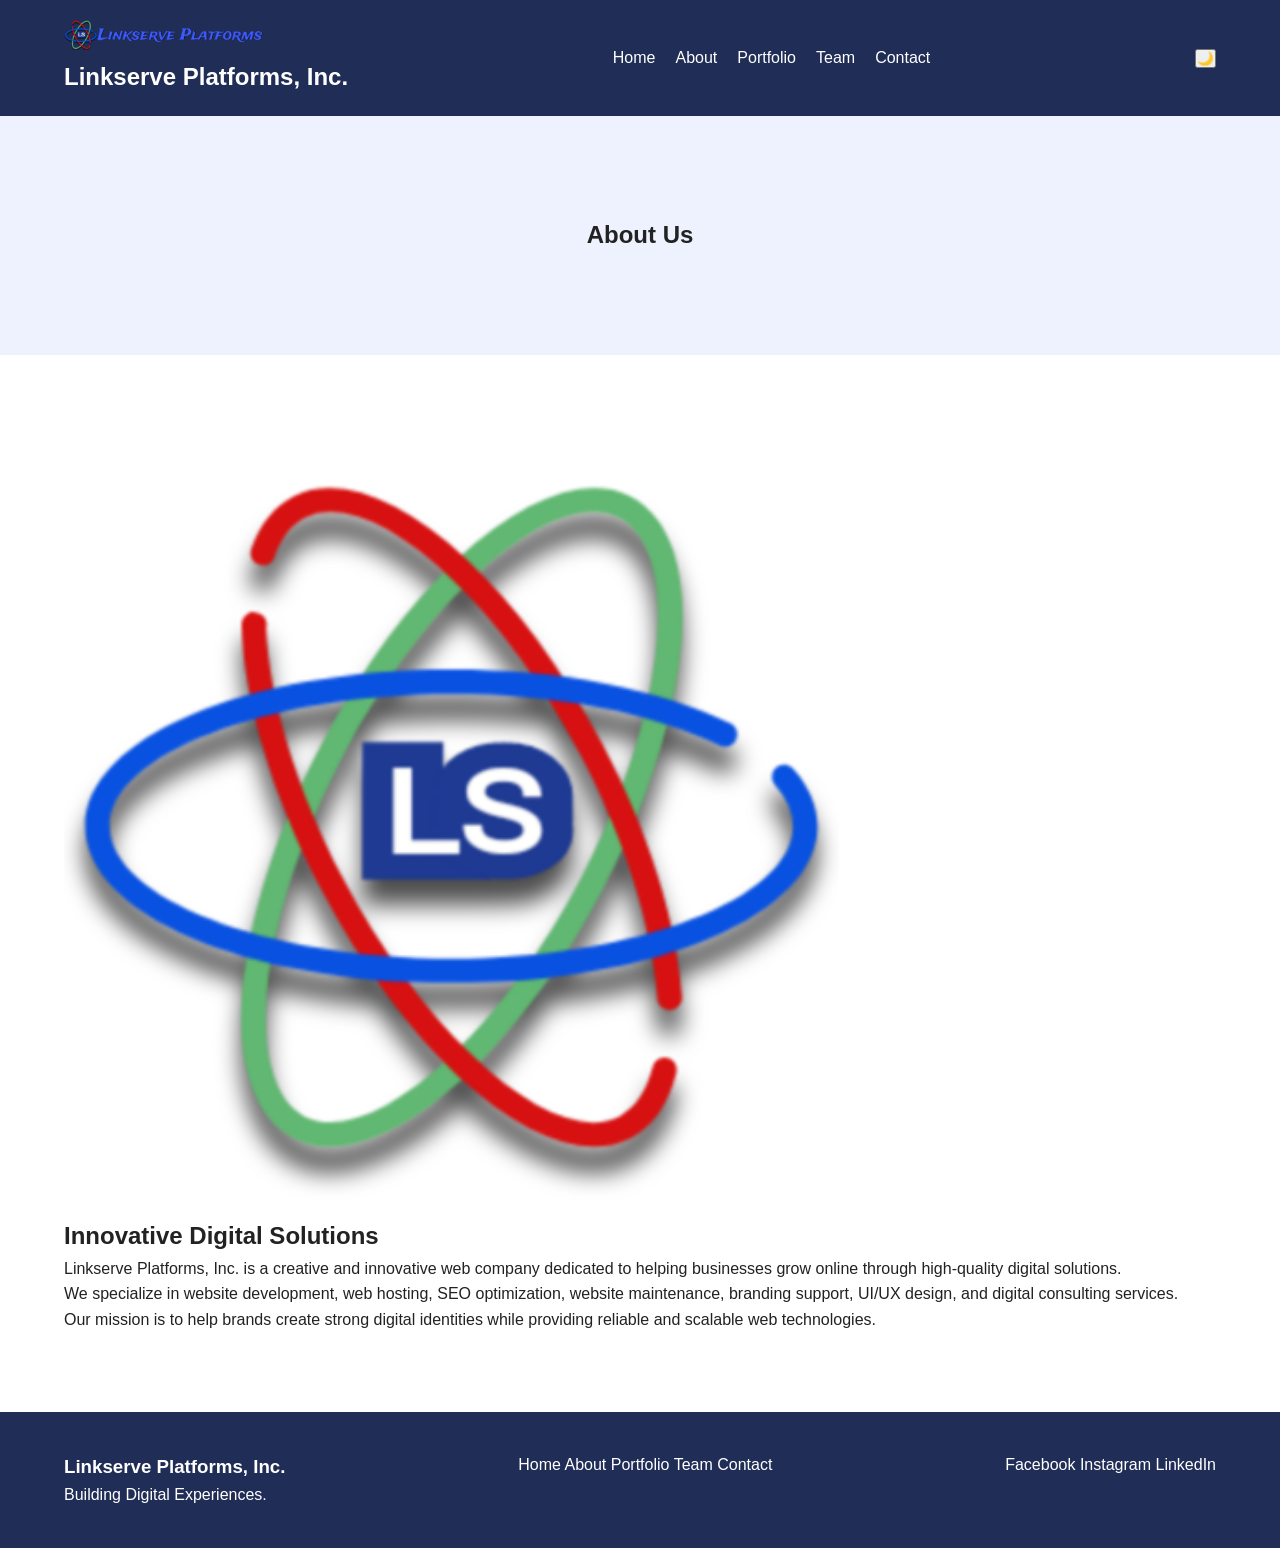
<file: about-us.html>
<!DOCTYPE html>
<html lang="en">
<head>
  <meta charset="UTF-8">
  <title>About Us | Linkserve Platforms</title>
  <link rel="stylesheet" href="king-styles.css">
</head>
<body>

<header class="header">
  <div class="logo-area">
    <img src="images/logo.png" alt="Linkserve Logo" class="logo">
    <h2>Linkserve Platforms, Inc.</h2>
  </div>

  <nav>
    <ul class="nav-links">
      <li><a href="index.html">Home</a></li>
      <li><a href="about-us.html">About</a></li>
      <li><a href="portfolio.html">Portfolio</a></li>
      <li><a href="linkserve-team.html">Team</a></li>
      <li><a href="contact-us.html">Contact</a></li>
    </ul>
  </nav>

  <button id="theme-toggle">🌙</button>
</header>

<section class="page-banner">
  <h1>About Us</h1>
</section>

<section class="about-page">
  <img src="images/about-team.jpg" alt="Our Team">

  <div>
    <h2>Innovative Digital Solutions</h2>

    <p>
      Linkserve Platforms, Inc. is a creative and innovative web company
      dedicated to helping businesses grow online through high-quality
      digital solutions.
    </p>

    <p>
      We specialize in website development, web hosting, SEO optimization,
      website maintenance, branding support, UI/UX design, and digital
      consulting services.
    </p>

    <p>
      Our mission is to help brands create strong digital identities while
      providing reliable and scalable web technologies.
    </p>
  </div>
</section>

  <footer class="footer">

  <div>
    <h3>Linkserve Platforms, Inc.</h3>
    <p>Building Digital Experiences.</p>
  </div>

  <div class="footer-links">
    <a href="index.html">Home</a>
    <a href="about-us.html">About</a>
    <a href="portfolio.html">Portfolio</a>
    <a href="linkserve-team.html">Team</a>
    <a href="contact-us.html">Contact</a>
  </div>

  <div class="social-links">
    <a href="#">Facebook</a>
    <a href="#">Instagram</a>
    <a href="#">LinkedIn</a>
  </div>

</footer>

<script src="king-script.js"></script>
</body>
</html>
</file>
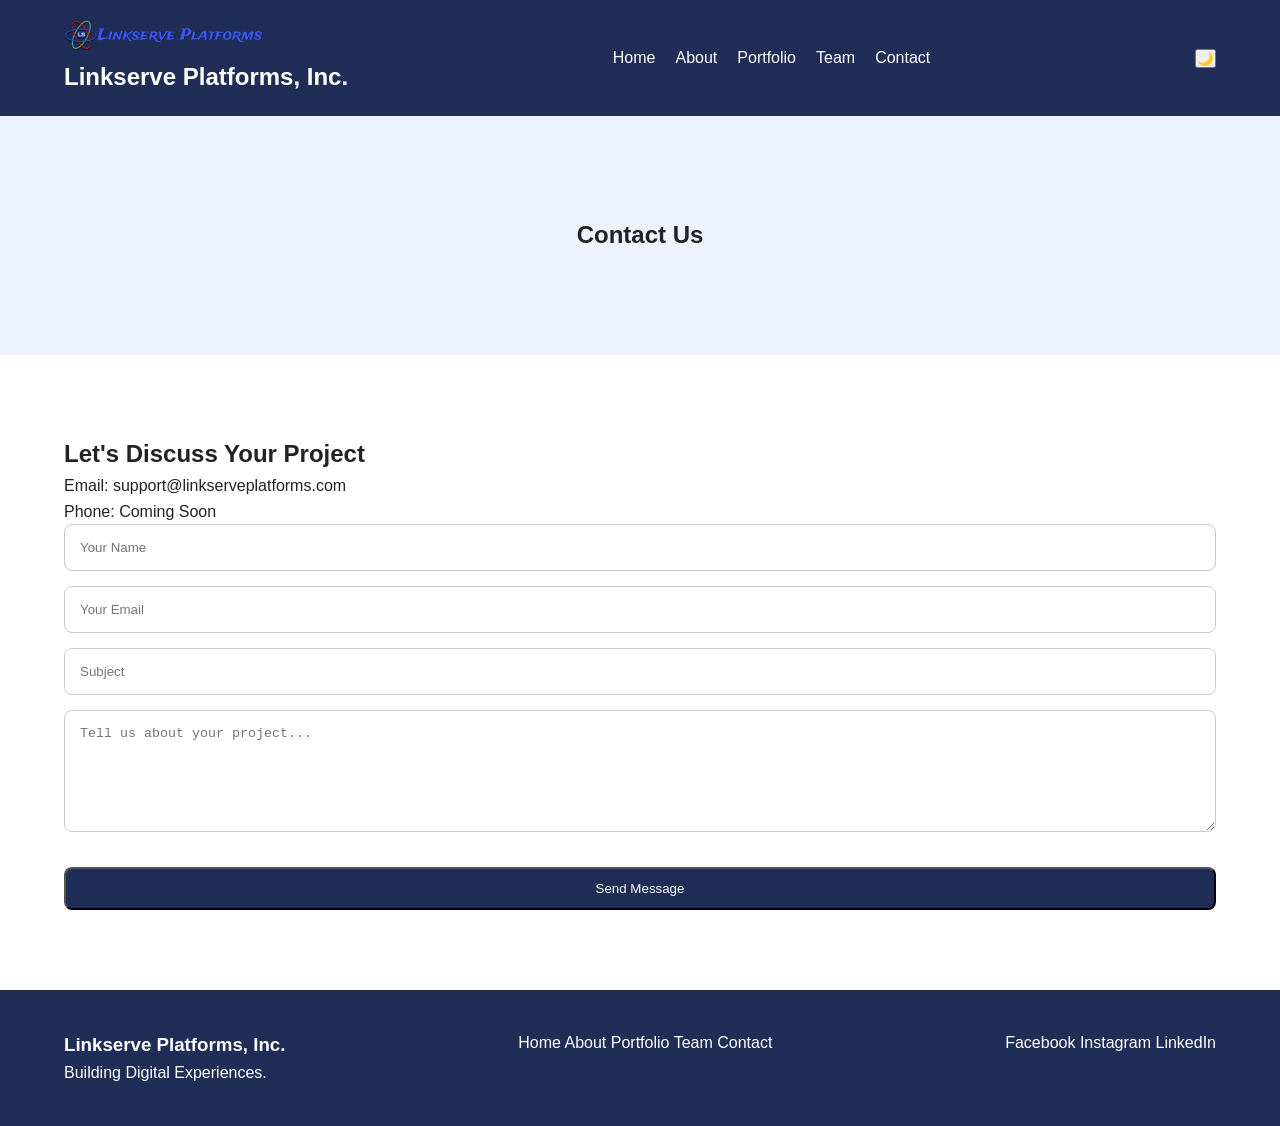
<file: contact-us.html>
<!DOCTYPE html>
<html lang="en">
<head>
  <meta charset="UTF-8">
  <title>Contact Us</title>
  <link rel="stylesheet" href="king-styles.css">
</head>
<body>

<header class="header">
   <div class="logo-area">
    <img src="images/logo.png" alt="Linkserve Logo" class="logo">
    <h2>Linkserve Platforms, Inc.</h2>
  </div>

  <nav>
    <ul class="nav-links">
      <li><a href="index.html">Home</a></li>
      <li><a href="about-us.html">About</a></li>
      <li><a href="portfolio.html">Portfolio</a></li>
      <li><a href="linkserve-team.html">Team</a></li>
      <li><a href="contact-us.html">Contact</a></li>
    </ul>
  </nav>

  <button id="theme-toggle">🌙</button>
</header>

<section class="page-banner">
  <h1>Contact Us</h1>
</section>

<section class="contact-container">

  <div class="contact-info">
    <h2>Let's Discuss Your Project</h2>

    <p>Email: support@linkserveplatforms.com</p>
    <p>Phone: Coming Soon</p>
  </div>

  <form
    action="mailto:support@linkserveplatforms.com"
    method="POST"
    enctype="text/plain"
    class="contact-form"
  >

    <input type="text" name="name" placeholder="Your Name" required>

    <input type="email" name="email" placeholder="Your Email" required>

    <input type="text" name="subject" placeholder="Subject" required>

    <textarea
      name="message"
      rows="6"
      placeholder="Tell us about your project..."
      required
    ></textarea>

    <button type="submit" class="btn">Send Message</button>

  </form>

</section>

<footer class="footer">
  <!-- SAME FOOTER -->
  <div>
    <h3>Linkserve Platforms, Inc.</h3>
    <p>Building Digital Experiences.</p>
  </div>

  <div class="footer-links">
    <a href="index.html">Home</a>
    <a href="about-us.html">About</a>
    <a href="portfolio.html">Portfolio</a>
    <a href="linkserve-team.html">Team</a>
    <a href="contact-us.html">Contact</a>
  </div>

  <div class="social-links">
    <a href="#">Facebook</a>
    <a href="#">Instagram</a>
    <a href="#">LinkedIn</a>
  </div>
</footer>

<script src="king-script.js"></script>
</body>
</html>
</file>
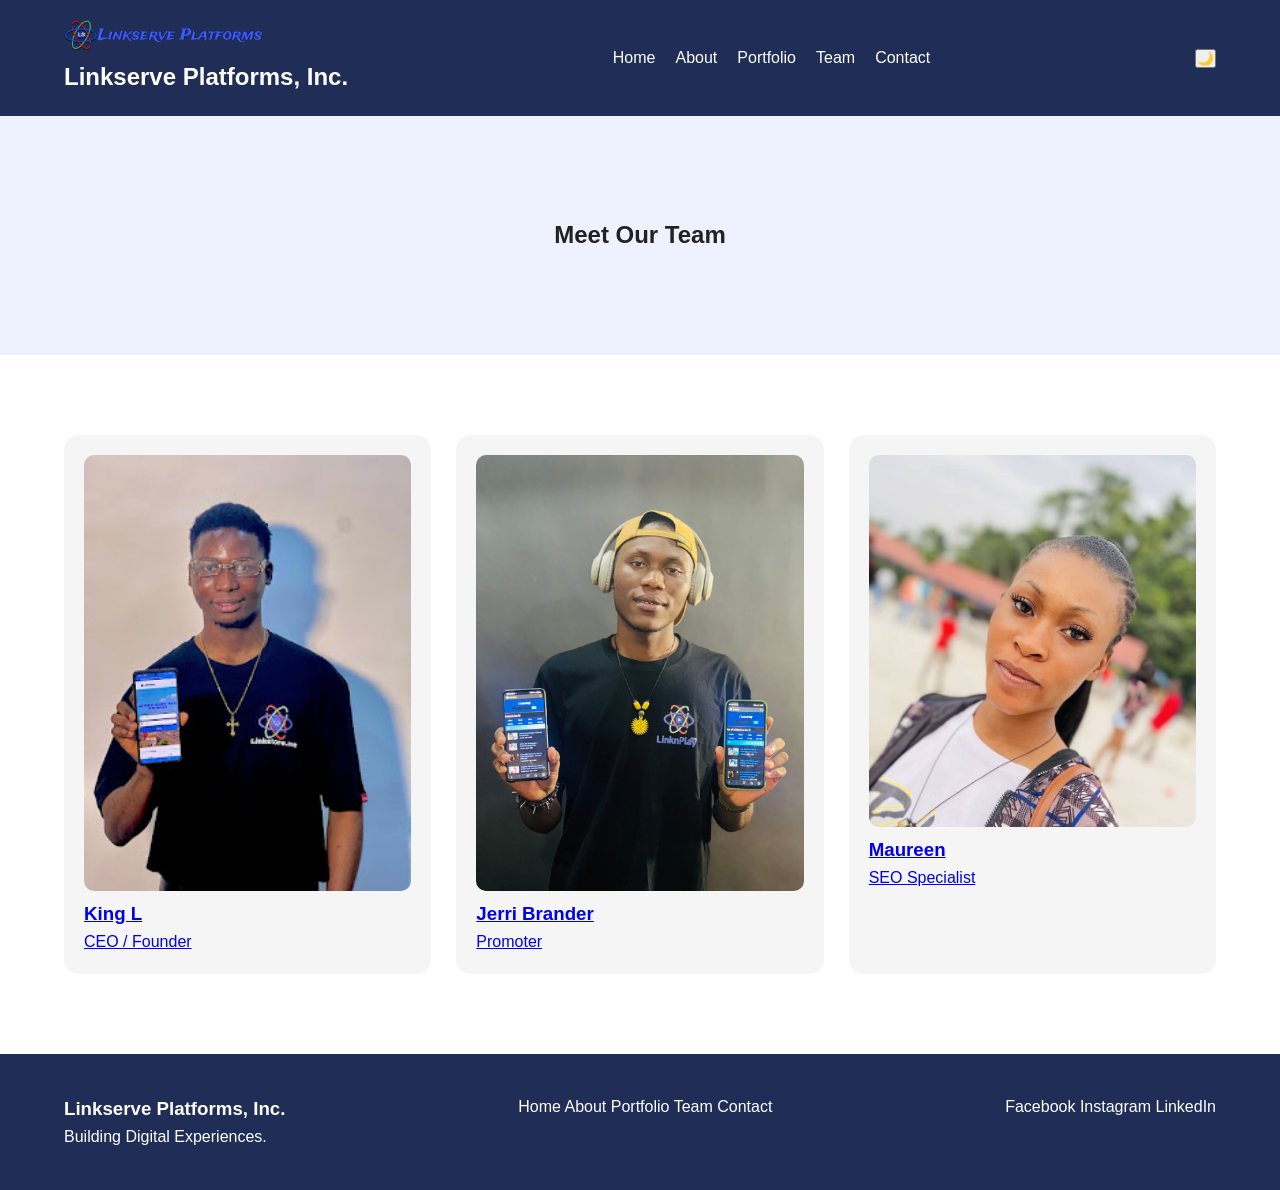
<file: linkserve-team.html>
<!DOCTYPE html>
<html lang="en">
<head>
  <meta charset="UTF-8">
  <title>Our Team</title>
  <link rel="stylesheet" href="king-styles.css">
</head>
<body>

<header class="header">
  <!-- SAME HEADER -->
    <div class="logo-area">
    <img src="images/logo.png" alt="Linkserve Logo" class="logo">
    <h2>Linkserve Platforms, Inc.</h2>
  </div>

  <nav>
    <ul class="nav-links">
      <li><a href="index.html">Home</a></li>
      <li><a href="about-us.html">About</a></li>
      <li><a href="portfolio.html">Portfolio</a></li>
      <li><a href="linkserve-team.html">Team</a></li>
      <li><a href="contact-us.html">Contact</a></li>
    </ul>
  </nav>

  <button id="theme-toggle">🌙</button>
</header>

<section class="page-banner">
  <h1>Meet Our Team</h1>
</section>

<section class="team-grid">

  <a href="team/king-l.html" class="team-card">
    <img src="images/team-kingl.jpg" alt="">
    <h3>King L</h3>
    <p>CEO / Founder</p>
  </a>

  <a href="team/jerri-brander.html" class="team-card">
    <img src="images/team-jerri.jpg" alt="">
    <h3>Jerri Brander</h3>
    <p>Promoter</p>
  </a>

  <a href="team/maureen-seo.html" class="team-card">
    <img src="images/team-maureen.jpg" alt="">
    <h3>Maureen</h3>
    <p>SEO Specialist</p>
  </a>

</section>

<footer class="footer">
  <!-- SAME FOOTER -->
  <div>
    <h3>Linkserve Platforms, Inc.</h3>
    <p>Building Digital Experiences.</p>
  </div>

  <div class="footer-links">
    <a href="index.html">Home</a>
    <a href="about-us.html">About</a>
    <a href="portfolio.html">Portfolio</a>
    <a href="linkserve-team.html">Team</a>
    <a href="contact-us.html">Contact</a>
  </div>

  <div class="social-links">
    <a href="#">Facebook</a>
    <a href="#">Instagram</a>
    <a href="#">LinkedIn</a>
  </div>
</footer>

<script src="king-script.js"></script>
</body>
</html>
</file>
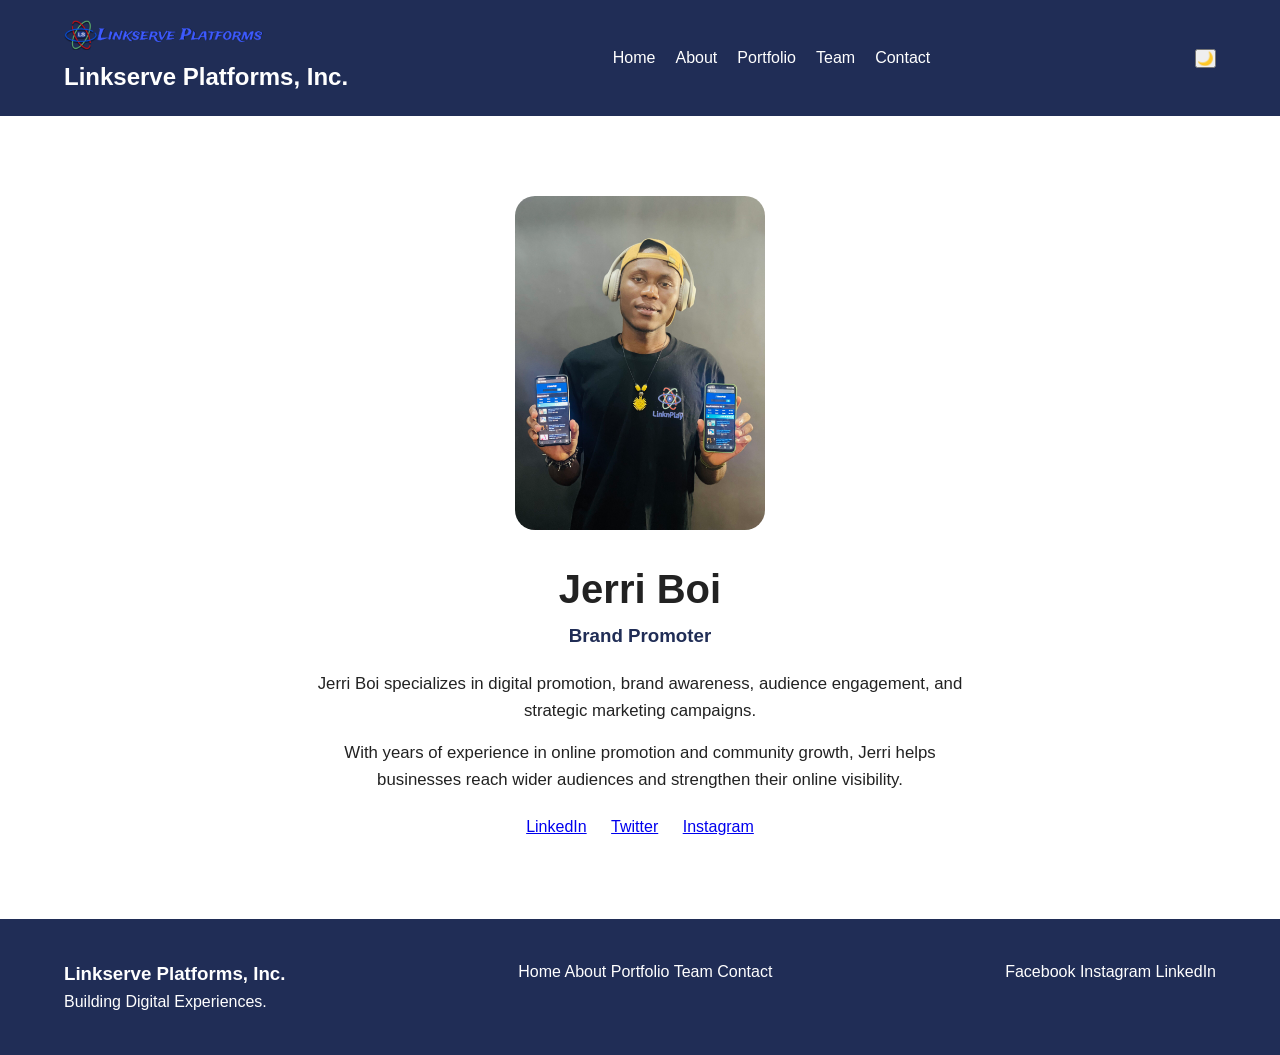
<file: team/jerri-brander.html>
<!DOCTYPE html>
  <meta name="viewport" content="width=device-width, initial-scale=1.0">
  <title>Jerri Brander | Linkserve Platforms</title>
  <link rel="icon" href="../images/favicon.png">
  <link rel="stylesheet" href="../king-styles.css">
</head>
<body>

<header class="header">
  <div class="logo-area">
    <img src="../images/logo.png" alt="Linkserve Logo" class="logo">
    <h2>Linkserve Platforms, Inc.</h2>
  </div>

  <nav>
    <ul class="nav-links">
      <li><a href="../index.html">Home</a></li>
      <li><a href="../about-us.html">About</a></li>
      <li><a href="../portfolio.html">Portfolio</a></li>
      <li><a href="../linkserve-team.html">Team</a></li>
      <li><a href="../contact-us.html">Contact</a></li>
    </ul>
  </nav>

  <button id="theme-toggle">🌙</button>
</header>

<section class="member-profile">
  <img src="../images/team-jerri.jpg" alt="Jerri Brander">

  <h1>Jerri Boi</h1>
  <h3>Brand Promoter</h3>

  <p>
    Jerri Boi specializes in digital promotion, brand awareness,
    audience engagement, and strategic marketing campaigns.
  </p>

  <p>
    With years of experience in online promotion and community growth,
    Jerri helps businesses reach wider audiences and strengthen their
    online visibility.
  </p>

  <div class="social-links profile-socials">
    <a href="#">LinkedIn</a>
    <a href="#">Twitter</a>
    <a href="#">Instagram</a>
  </div>
</section>

<footer class="footer">
  <div>
    <h3>Linkserve Platforms, Inc.</h3>
    <p>Building Digital Experiences.</p>
  </div>

  <div class="footer-links">
    <a href="../index.html">Home</a>
    <a href="../about-us.html">About</a>
    <a href="../portfolio.html">Portfolio</a>
    <a href="../linkserve-team.html">Team</a>
    <a href="../contact-us.html">Contact</a>
  </div>

  <div class="social-links">
    <a href="#">Facebook</a>
    <a href="#">Instagram</a>
    <a href="#">LinkedIn</a>
  </div>
</footer>

<script src="../king-script.js"></script>
</body>
</html>
</file>
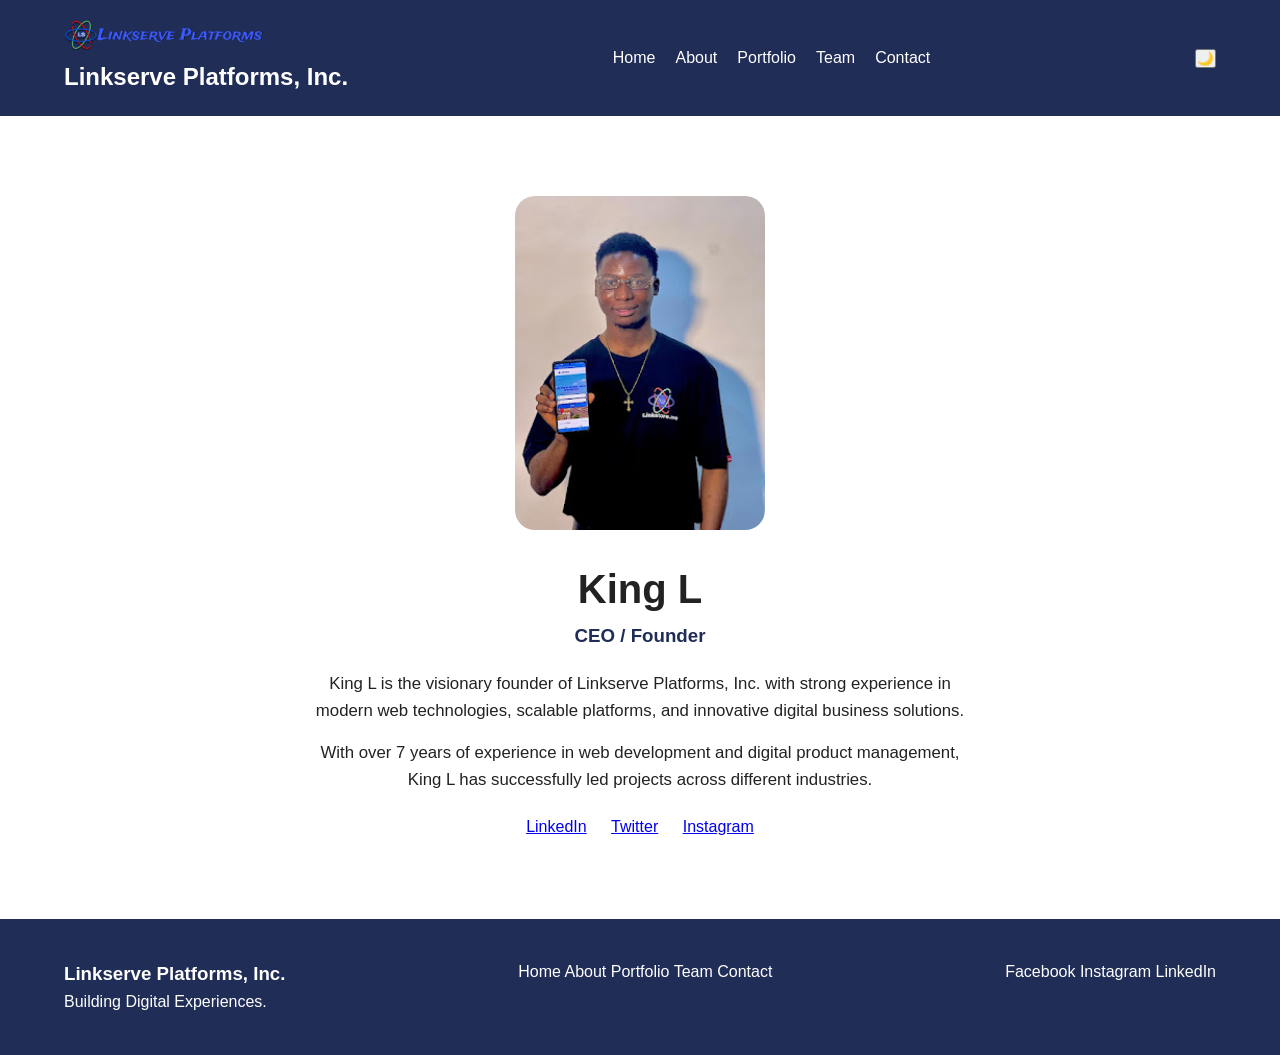
<file: team/king-l.html>
<!DOCTYPE html>
  <meta name="viewport" content="width=device-width, initial-scale=1.0">
  <title>King L | Linkserve Platforms</title>
  <link rel="icon" href="../images/favicon.png">
  <link rel="stylesheet" href="../king-styles.css">
</head>
<body>

<header class="header">
  <div class="logo-area">
    <img src="../images/logo.png" alt="Linkserve Logo" class="logo">
    <h2>Linkserve Platforms, Inc.</h2>
  </div>

  <nav>
    <ul class="nav-links">
      <li><a href="../index.html">Home</a></li>
      <li><a href="../about-us.html">About</a></li>
      <li><a href="../portfolio.html">Portfolio</a></li>
      <li><a href="../linkserve-team.html">Team</a></li>
      <li><a href="../contact-us.html">Contact</a></li>
    </ul>
  </nav>

  <button id="theme-toggle">🌙</button>
</header>

<section class="member-profile">
  <img src="../images/team-kingl.jpg" alt="King L">

  <h1>King L</h1>
  <h3>CEO / Founder</h3>

  <p>
    King L is the visionary founder of Linkserve Platforms, Inc. with strong
    experience in modern web technologies, scalable platforms, and innovative
    digital business solutions.
  </p>

  <p>
    With over 7 years of experience in web development and digital product
    management, King L has successfully led projects across different industries.
  </p>

  <div class="social-links profile-socials">
    <a href="#">LinkedIn</a>
    <a href="#">Twitter</a>
    <a href="#">Instagram</a>
  </div>
</section>

<footer class="footer">
  <div>
    <h3>Linkserve Platforms, Inc.</h3>
    <p>Building Digital Experiences.</p>
  </div>

  <div class="footer-links">
    <a href="../index.html">Home</a>
    <a href="../about-us.html">About</a>
    <a href="../portfolio.html">Portfolio</a>
    <a href="../linkserve-team.html">Team</a>
    <a href="../contact-us.html">Contact</a>
  </div>

  <div class="social-links">
    <a href="#">Facebook</a>
    <a href="#">Instagram</a>
    <a href="#">LinkedIn</a>
  </div>
</footer>

<script src="../king-script.js"></script>
</body>
</html>
</file>
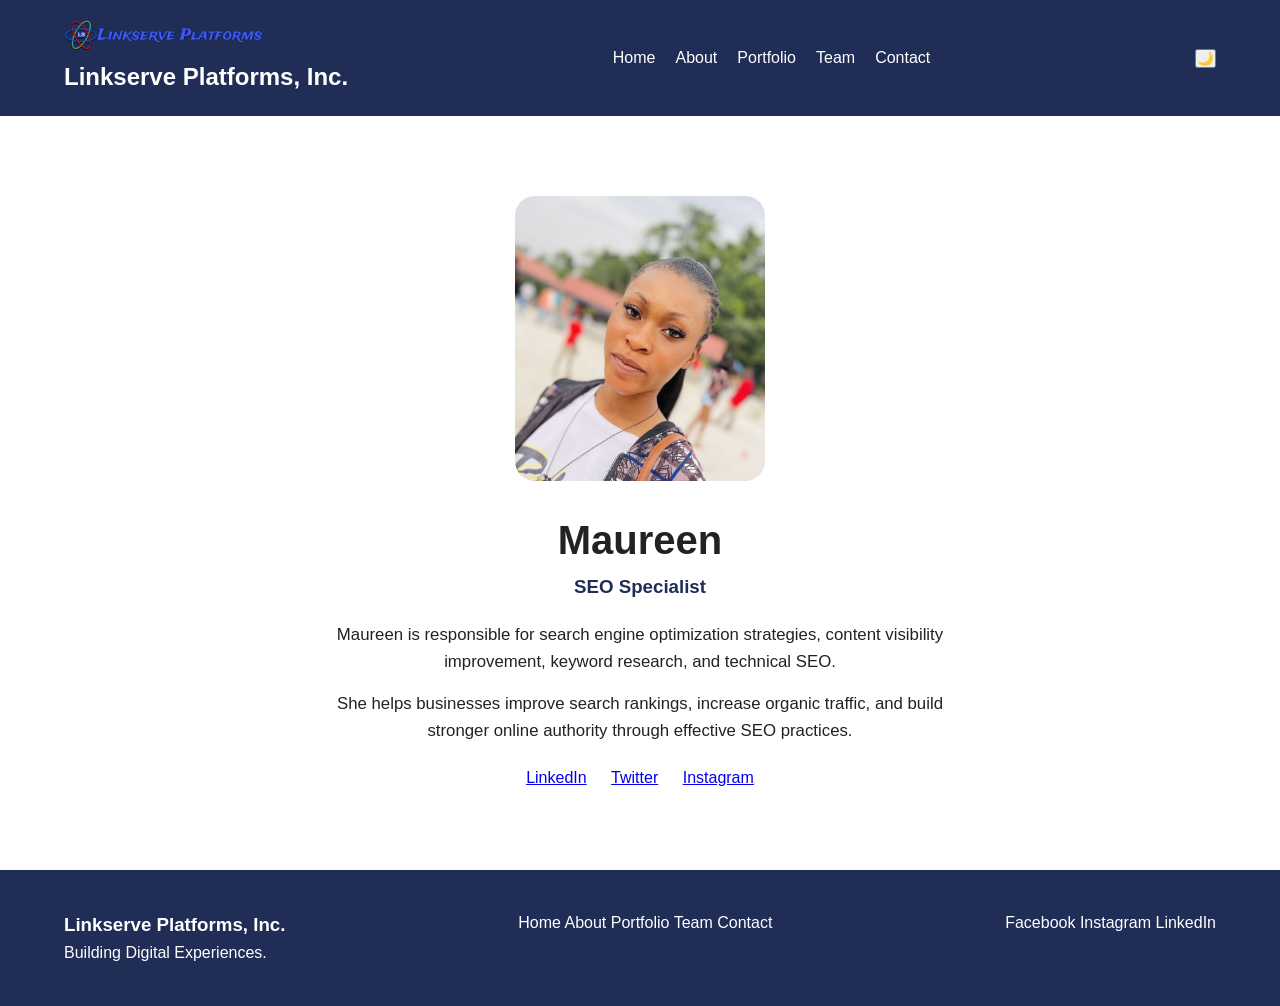
<file: team/maureen-seo.html>
<!DOCTYPE html>
  <meta name="viewport" content="width=device-width, initial-scale=1.0">
  <title>Maureen | Linkserve Platforms</title>
  <link rel="icon" href="../images/favicon.png">
  <link rel="stylesheet" href="../king-styles.css">
</head>
<body>

<header class="header">
  <div class="logo-area">
    <img src="../images/logo.png" alt="Linkserve Logo" class="logo">
    <h2>Linkserve Platforms, Inc.</h2>
  </div>

  <nav>
    <ul class="nav-links">
      <li><a href="../index.html">Home</a></li>
      <li><a href="../about-us.html">About</a></li>
      <li><a href="../portfolio.html">Portfolio</a></li>
      <li><a href="../linkserve-team.html">Team</a></li>
      <li><a href="../contact-us.html">Contact</a></li>
    </ul>
  </nav>

  <button id="theme-toggle">🌙</button>
</header>

<section class="member-profile">
  <img src="../images/team-maureen.jpg" alt="Maureen SEO Specialist">

  <h1>Maureen</h1>
  <h3>SEO Specialist</h3>

  <p>
    Maureen is responsible for search engine optimization strategies,
    content visibility improvement, keyword research, and technical SEO.
  </p>

  <p>
    She helps businesses improve search rankings, increase organic traffic,
    and build stronger online authority through effective SEO practices.
  </p>

  <div class="social-links profile-socials">
    <a href="#">LinkedIn</a>
    <a href="#">Twitter</a>
    <a href="#">Instagram</a>
  </div>
</section>

<footer class="footer">
  <div>
    <h3>Linkserve Platforms, Inc.</h3>
    <p>Building Digital Experiences.</p>
  </div>

  <div class="footer-links">
    <a href="../index.html">Home</a>
    <a href="../about-us.html">About</a>
    <a href="../portfolio.html">Portfolio</a>
    <a href="../linkserve-team.html">Team</a>
    <a href="../contact-us.html">Contact</a>
  </div>

  <div class="social-links">
    <a href="#">Facebook</a>
    <a href="#">Instagram</a>
    <a href="#">LinkedIn</a>
  </div>
</footer>

<script src="../king-script.js"></script>
</body>
</html>
</file>
<file: king-styles.css>
:root {
  --primary: white;
  --secondary: #202d56;
  --text: #222;
}

.dark-mode {
  --primary: #202d56;
  --secondary: white;
  --text: white;
}

* {
  margin: 0;
  padding: 0;
  box-sizing: border-box;
}

body {
  background: var(--primary);
  color: var(--text);
  font-family: Arial, sans-serif;
  line-height: 1.6;
}

.header {
  display: flex;
  justify-content: space-between;
  align-items: center;
  padding: 20px 5%;
  background: var(--secondary);
  color: var(--primary);
  position: sticky;
  top: 0;
}

.logo {
 width: 200px;
}

.nav-links {
  display: flex;
  gap: 20px;
  list-style: none;
}

.nav-links a {
  text-decoration: none;
  color: var(--primary);
}

.hero {
  display: flex;
  align-items: center;
  justify-content: space-between;
  padding: 80px 5%;
  gap: 40px;
}

.hero-image img {
  width: 100%;
  border-radius: 15px;
}

.btn {
  display: inline-block;
  margin-top: 20px;
  padding: 12px 25px;
  background: var(--secondary);
  color: var(--primary);
  text-decoration: none;
  border-radius: 8px;
}

.secondary-btn {
  margin-left: 15px;
}

.services,
.short-about,
.portfolio-preview,
.team-preview,
.testimonials,
.about-page,
.contact-container,
.portfolio-grid,
.team-grid {
  padding: 80px 5%;
}

.service-grid,
.portfolio-grid,
.team-grid {
  display: grid;
  grid-template-columns: repeat(auto-fit, minmax(250px,1fr));
  gap: 25px;
}

.service-card,
.project-card,
.team-card,
.testimonial-card {
  background: #f5f5f5;
  padding: 20px;
  border-radius: 15px;
  transition: 0.3s;
}

.project-card img,
.team-card img {
  width: 100%;
  border-radius: 10px;
}

.scroll-container {
  display: flex;
  overflow-x: auto;
  gap: 20px;
  padding-top: 20px;
}

.scroll-container > * {
  min-width: 300px;
}

.footer {
  background: var(--secondary);
  color: var(--primary);
  padding: 40px 5%;
  display: flex;
  justify-content: space-between;
  flex-wrap: wrap;
}

.footer a {
  color: var(--primary);
  text-decoration: none;
}

.contact-form {
  display: flex;
  flex-direction: column;
  gap: 15px;
}

.contact-form input,
.contact-form textarea {
  padding: 15px;
  border: 1px solid #ccc;
  border-radius: 8px;
}

.page-banner {
  padding: 100px 5%;
  text-align: center;
  background: #eef2ff;
}

.member-profile {
  padding: 80px 5%;
  text-align: center;
}

.member-profile img {
  width: 250px;
  border-radius: 20px;
}

@media(max-width: 768px) {

  .hero {
    flex-direction: column;
  }

  .header {
    flex-direction: column;
    gap: 20px;
  }

  .nav-links {
    flex-wrap: wrap;
    justify-content: center;
  }
}
.profile-socials {
  margin-top: 20px;
}

.profile-socials a {
  margin: 0 10px;
}

.member-profile {
  max-width: 800px;
  margin: auto;
}

.member-profile h1 {
  margin-top: 20px;
  font-size: 2.5rem;
}

.member-profile h3 {
  color: #202d56;
  margin-bottom: 20px;
}

.member-profile p {
  margin-top: 15px;
  font-size: 1.05rem;
}
</file>
